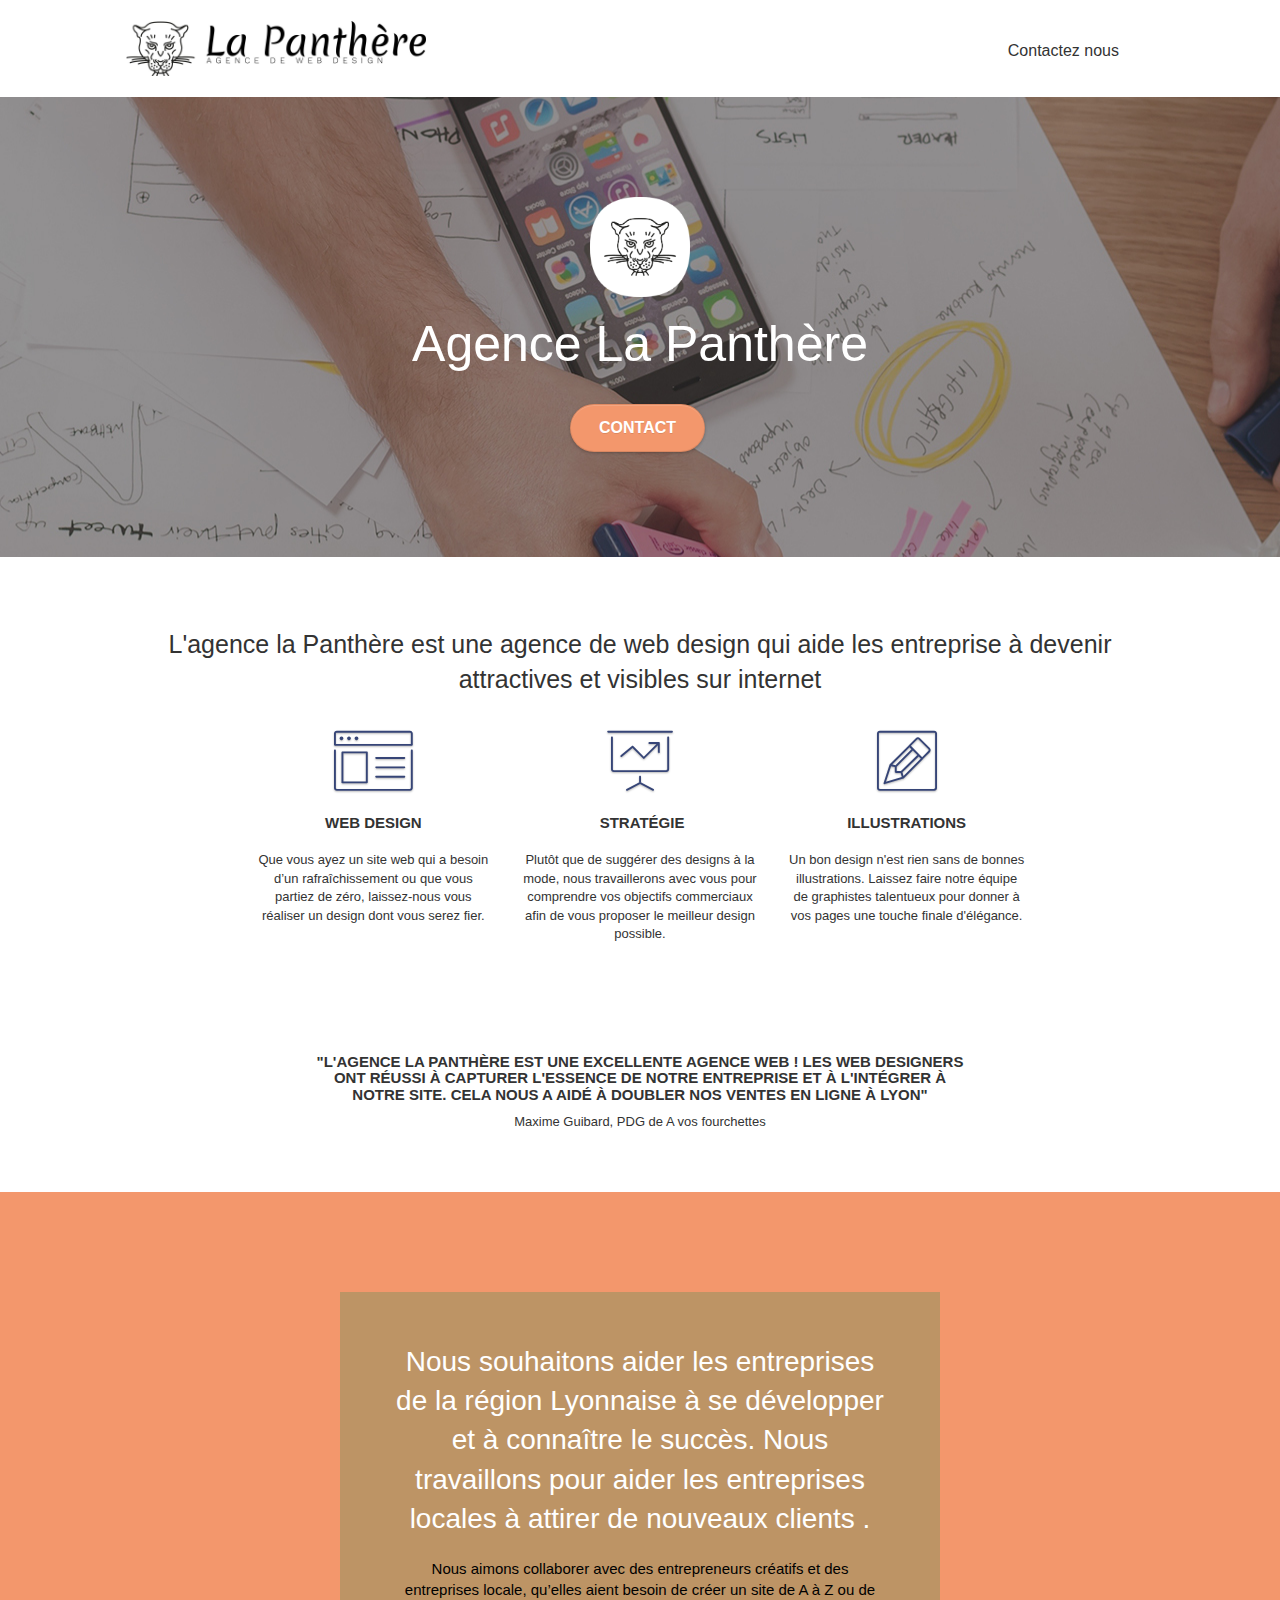
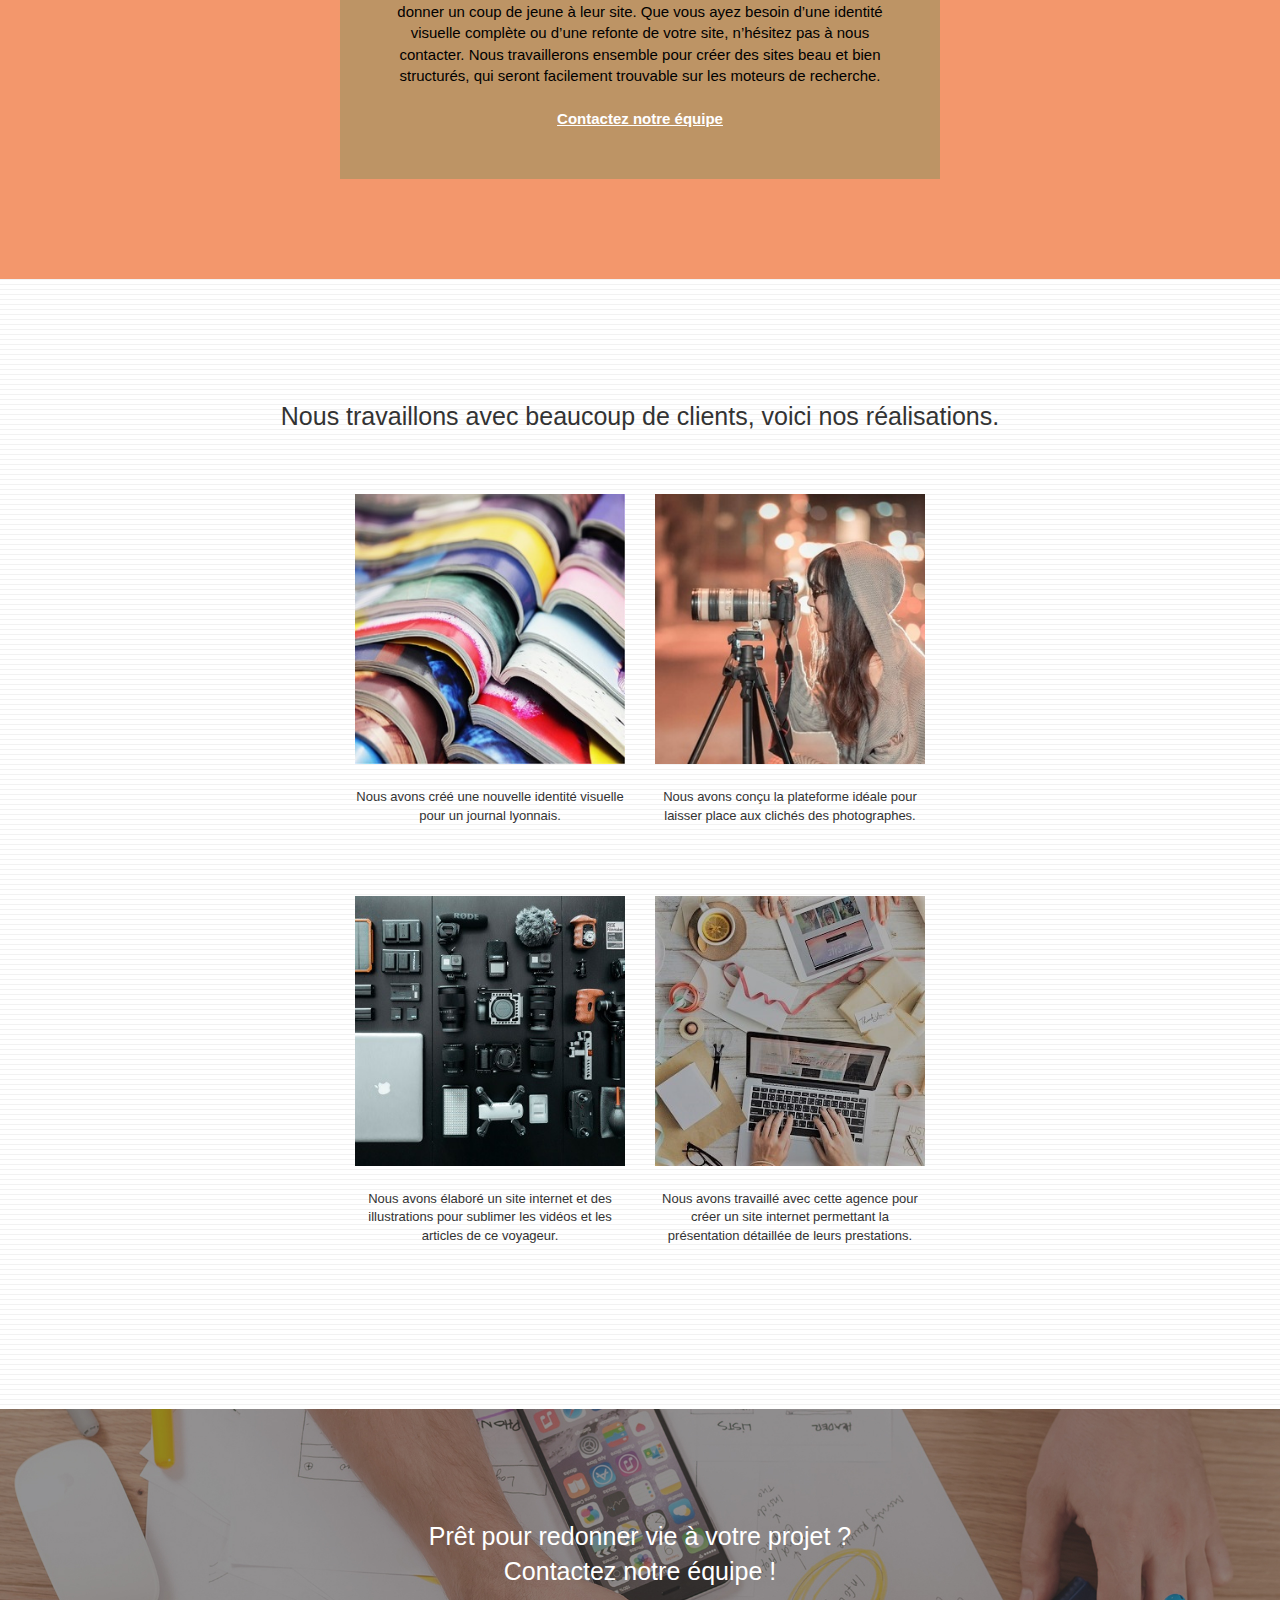
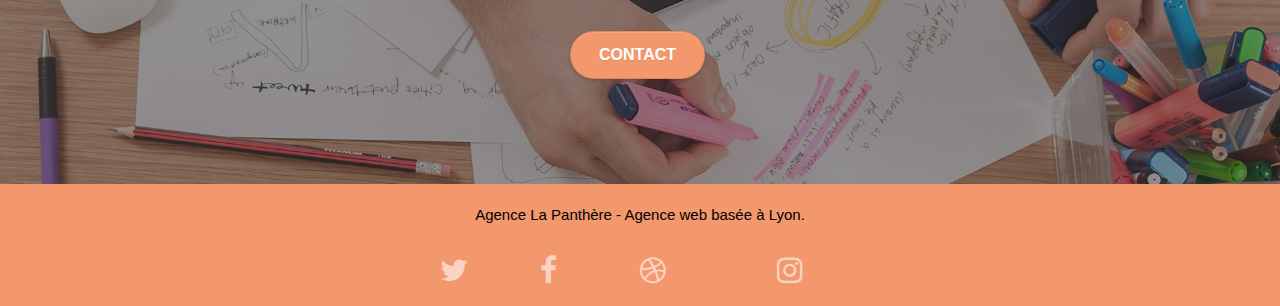
<file: index.html>
<!doctype html>
<html lang="fr">
<head>
    <meta charset="utf-8">
    <meta name="viewport" content="width=device-width, initial-scale=1.0, viewport-fit=cover">
    <link rel="shortcut icon" type="image/png" href="favicon.jpg">
	<link rel="stylesheet" type="text/css" href="./css/bootstrap.css">
	<link rel="stylesheet" type="text/css" href="style.css">
	<link rel="stylesheet" type="text/css" href="./css/font-awesome.css">
	<link rel="stylesheet" type="text/css" href="./css/et-line.css">
	
    
	<script src="./js/jquery-2.1.0.js"></script>
	<script src="./js/bootstrap.js"></script>
	<script src="./js/blocs.js"></script>
	<script src="./js/jquery.touchSwipe.js" defer></script>
	<script src="./js/gmaps.js"></script>

    <title>La Panthère</title>
	<meta name="description" content="La Panthère, agence de web design basée à Lyon, vous aide à devenir attractives et visibles sur internet.">
    
<!-- Analytics -->
 
<!-- Analytics END -->
</head>


<body>
	<header>
																	<!-- Principal conteneur -->
		<div class="page-container">
    
																		<!-- bloc-0 -->
			<div class="bloc bgc-white l-bloc " id="bloc-0">
				<div class="container bloc-sm">
					
					<nav class="navbar row">
						<div class="navbar-header">
							<img src="img/agence-la-panthere-monochrome.jpg" alt="logo" class="logo">
							<button id="nav-toggle" type="button" class="ui-navbar-toggle navbar-toggle" data-toggle="collapse" data-target=".navbar-1">
								<span class="sr-only">Toggle navigation</span><span class="icon-bar"></span><span class="icon-bar"></span><span class="icon-bar"></span>
							</button>
						</div>
						<div class="collapse navbar-collapse navbar-1 special-dropdown-nav">
							<ul class="site-navigation nav navbar-nav">
								
								<li>
								</li>
								<li>
									<a href="Contact.html">Contactez nous </a>
								</li>
							</ul>
						</div>
					</nav>
				</div>
			</div>
		</div>
	</header>
																					<!-- bloc-0 END -->

																					<!-- bloc-1-presentation -->
	<section class="bloc1">
		<div class="bloc bgc-dark-slate-blue bg-banniere d-bloc bg-t-edge bloc-bg-texture texture-paper b-parallax" id="bloc-1-hero">
			<div class="container bloc-lg">
				<div class="row tight-width-whitespace">
					<div class="col-sm-12">
						<img src="img/logo.png" class="center-block image-resize-mode" width="100" alt="Agence La Panthère, agence web paris, création logo paris" />
						<h1 class="text-center hero-bloc-text tc-white ">
							Agence La Panthère
						</h1>
						<div class="text-center">
							<a href="Contact.html" class="btn btn-lg btn-clean btn-rd cta-hero btn-atomic-tangerine" id="cta-hero">Contact</a>
						</div>
					</div>
				</div>
			</div>
		</div>
																							<!-- bloc-1-presentation END -->
	</section>
																						<!-- bloc-2-services -->
	<section class="bloc2">
		<div class="bloc bgc-white l-bloc" id="bloc-2-services">
			<div class="container bloc-md">
				<div class="row">
					<div class="col-sm-12 text-center">
						<h2>L'agence la Panthère est une agence de web design qui aide les entreprise à devenir attractives et visibles sur internet</h2>
					</div>
				</div>
				<div class="row voffset-lg med-width-whitespace">
					<div class="col-sm-4">
						<div class="text-center">
							<span class="et-icon-browser sm-shadow icon-dark-slate-blue icons icon-lg"></span>
						</div>
						<h3 class="mg-md text-center">
							Web design
						</h3>
						<p class="text-center ">
							Que vous ayez un site web qui a besoin d&rsquo;un rafraîchissement ou que vous partiez de zéro, laissez-nous vous réaliser un design dont vous serez fier.
						</p>
					</div>
					<div class="col-sm-4">
						<div class="text-center">
							<span class="et-icon-presentation sm-shadow icon-dark-slate-blue icons icon-lg"></span>
						</div>
						<h3 class="mg-md text-center">
							&nbsp;Stratégie
						</h3>
						<p class="text-center ">
							Plutôt que de suggérer des designs à la mode, nous travaillerons avec vous pour comprendre vos objectifs commerciaux afin de vous proposer le meilleur design possible.<br>
						</p>
					</div>
					<div class="col-sm-4">
						<div class="text-center">
							<span class="et-icon-edit sm-shadow icon-dark-slate-blue icons icon-lg"></span>
						</div>
						<h3 class="mg-md text-center">
							Illustrations
						</h3>
						<p class="text-center ">
							Un bon design n'est rien sans de bonnes illustrations. Laissez faire notre équipe de graphistes talentueux pour donner à vos pages une touche finale d'élégance.
						</p>
					</div>
				</div>
				<div class="row voffset-lg voffset">
					<div class="col-xs-12 col-md-8 col-md-offset-2 text-center">
						<h3>"L'agence la Panthère est une excellente agence web ! Les web designers ont réussi à capturer l'essence de notre entreprise et à l'intégrer à notre site. Cela nous a aidé à doubler nos ventes en ligne à lyon"</h3>
						<p>Maxime Guibard, PDG de A vos fourchettes</p>
					</div>
				</div>
			</div>
		</div>
	</section>
																				<!-- bloc-2-services END -->

																				<!-- bloc-3-what-i-do -->
	<section class="bloc3">
		<div class="bloc tc-white bgc-atomic-tangerine bg-presentation d-bloc bloc-bg-texture texture-paper b-parallax" id="bloc-3-what-i-do">
			<div class="container bloc-lg">
				<div class="row tight-width-whitespace black-background">
					<div class="col-sm-12">
						<h4 class="mg-md text-center tc-white">
							Nous souhaitons aider les entreprises de la région Lyonnaise à se développer et à connaître le succès. Nous travaillons pour aider les entreprises locales à attirer de nouveaux clients .<br>
						</h4>
						<p class="text-center white">
							Nous aimons collaborer avec des entrepreneurs créatifs et des entreprises locale, qu’elles aient besoin de créer un site de A à Z ou de donner un coup de jeune à leur site. Que vous ayez besoin d’une identité visuelle complète ou d’une refonte de votre site, n’hésitez pas à nous contacter. Nous travaillerons ensemble pour créer des sites beau et bien structurés, qui seront facilement trouvable sur les moteurs de recherche. <br><br><a class="ltc-white bold-link" href="Contact.html">Contactez notre équipe</a><br>
						</p>
					</div>
				</div>
			</div>
		</div>
	</section>
																			<!-- bloc-3-what-i-do END -->

																				<!-- bloc-4-portfolio -->
	<section class="bloc4">
		<div class="bloc bgc-white bg-lines-h2-bg bg-repeat l-bloc" id="bloc-4-portfolio">
			<div class="container bloc-lg">
				<div class="row">
					<div class="col-sm-12 text-center">
						<h2>Nous travaillons avec beaucoup de clients, voici nos réalisations.</h2>
					</div>
				</div>
				<div class="row tight-width-whitespace portfolio-row">
					<div class="col-sm-6">
						<a href="zoom" data-lightbox="img/1.jpeg" data-gallery-id="gallery-1" data-caption="Refonte d'un site web pour un journal local" data-frame="snapshot-lb"><img src="img/1.jpeg" alt="Refonte d'un site web pour un journal local" class="img-responsive portfolio-thumb" /></a>
						<p class="mg-md text-center">
							Nous avons créé une nouvelle identité visuelle pour un journal lyonnais.
						</p>				
					</div>
					<div class="col-sm-6">
						<a href="zoom" data-lightbox="img/2.jpeg" data-gallery-id="gallery-1" data-caption="Création d'un site web pour photographes" data-frame="snapshot-lb"><img src="img/2.jpeg" alt="Création d'un site web pour photographes" class="img-responsive portfolio-thumb" /></a>
						<p class="mg-md text-center">
							Nous avons conçu la plateforme idéale pour laisser place aux clichés des photographes.
						</p>
					</div>
				</div>
				<div class="row tight-width-whitespace portfolio-row">
					<div class="col-sm-6">
						<a href="zoom" data-lightbox="img/3.jpeg" data-gallery-id="gallery-1" data-caption="Création d'un site internet pour un voyageur" data-frame="snapshot-lb"><img src="img/3.jpeg" alt="Création d'un site internet pour un voyageur" class="img-responsive portfolio-thumb" /></a>
						<p class="mg-md text-center">
							Nous avons élaboré un site internet et des illustrations pour sublimer les vidéos et les articles de ce voyageur.
						</p>
					</div>
					<div class="col-sm-6">
						<a href="zoom" data-lightbox="img/4.jpeg" data-gallery-id="gallery-1" data-caption="Conception d'un site pour une agence de mariage" data-frame="snapshot-lb"><img src="img/4.jpeg" alt="Conception d'un site pour une agence de mariage" class="img-responsive portfolio-thumb"/></a>
						<p class="mg-md text-center">
							Nous avons travaillé avec cette agence pour créer un site internet permettant la présentation détaillée de leurs prestations.
						</p>
					</div>
				</div>
			</div>
		</div>
	</section>
																				<!-- bloc-4-portfolio END -->

																					<!-- bloc-5-cta -->
	<section class="bloc5">
		<div class="bloc bgc-dark-slate-blue bg-banniere d-bloc bloc-bg-texture texture-paper" id="bloc-5-cta">
			<div class="container bloc-lg">
				<div class="row">
					<h2 class="mg-md text-center tc-white">
						Prêt pour redonner vie à votre projet ?<br>Contactez notre équipe !
					</h2>
					<div class="col-sm-12 text-center">
						<a href="Contact.html" class="btn btn-atomic-tangerine btn-clean btn-rd btn-lg cta-hero">Contact</a>
					</div>
				</div>
			</div>
		</div>
	</section>
																				<!-- bloc-5-cta END -->

																				<!-- Footer - bloc-8 -->
	<footer>
		<div class="bloc bgc-atomic-tangerine d-bloc" id="bloc-8">
			<div class="container bloc-sm">
				<div class="row">
					<div class="col-sm-12">
						<p class="text-center white">
							Agence La Panthère - Agence web basée à Lyon.<br>
						</p>
						<div class="row row-no-gutters social">
							<div class="col-sm-3">
									<a class="social" href="https://twitter.com/home?lang=fr" ><div id="twitter">Twitter</div><span class="fa fa-twitter icon-md"></span></a>
							</div>
							<div class="col-sm-3">
									<a class="social" href="https://www.facebook.com/"><div id="Facebook">Facebook</div><span class="fa fa-facebook icon-md"></span></a>
							</div>
							<div class="col-sm-3">
									<a class="social" href="https://dribbble.com/"><div id="Dribbble">Dribbble</div><span class="fa fa-dribbble icon-md"></span></a>
							</div>
								<div class="text-center">
									<a class="social" href="https://www.instagram.com/?hl=fr"><div id="Instagram">Instagram</div><span class="fa fa-instagram icon-md"></span></a>
							</div>
						</div>
					</div>
				</div>
			</div>
		</div>
	</footer>
															<!-- Footer - bloc-8 END -->


															<!-- Principal conteneur END -->   
</body>
</html>
</file>
<file: style.css>
body {
    margin: 0;
    padding: 0;
    background: #FFF;
    overflow-x: hidden;
    -webkit-font-smoothing: antialiased;
    -moz-osx-font-smoothing: grayscale;
}

a,
button {
    transition: all .3s ease-in-out;
    outline: none!important;
}

a:hover {
    text-decoration: none;
    cursor: pointer;
}

#page-loading-blocs-notifaction {
    position: fixed;
    top: 0;
    bottom: 0;
    width: 100%;
    z-index: 100000;
    background: #FFFFFF url("img/pageload-spinner.gif") no-repeat center center;
}

.bloc {
    width: 100%;
    clear: both;
    background: 50% 50% no-repeat;
    padding: 0 50px;
    -webkit-background-size: cover;
    -moz-background-size: cover;
    -o-background-size: cover;
    background-size: cover;
    position: relative;
}

.bloc .container {
    padding-left: 0;
    padding-right: 0;
}

.bloc-lg {
    padding: 100px 50px;
}

.bloc-md {
    padding: 50px;
}

.bloc-sm {
    padding: 20px 50px;
}

.bg-center,
.bg-l-edge,
.bg-r-edge,
.bg-t-edge,
.bg-b-edge,
.bg-tl-edge,
.bg-bl-edge,
.bg-tr-edge,
.bg-br-edge,
.bg-repeat {
    -webkit-background-size: auto!important;
    -moz-background-size: auto!important;
    -o-background-size: auto!important;
    background-size: auto!important;
}

.bg-repeat {
    background: repeat;
}

.bg-t-edge {
    background: top no-repeat;
}

.bloc-bg-texture::before {
    content: "";
    background-size: 2px 2px;
    position: absolute;
    top: 0;
    bottom: 0;
    left: 0;
    right: 0;
}
#twitter{
    opacity: 0;
}
#Facebook{
    opacity: 0;
}
#Dribbble{
    opacity: 0;
}
#Instagram{
    opacity: 0;
}


.texture-paper::before {
    
    background-size: 280px 280px;
}

.b-parallax {
    background-attachment: fixed;
}

.d-bloc {
    color: rgba(255, 255, 255, .7);
}

.d-bloc button:hover {
    color: rgba(255, 255, 255, .9);
}

.d-bloc .icon-round,
.d-bloc .icon-square,
.d-bloc .icon-rounded,
.d-bloc .icon-semi-rounded-a,
.d-bloc .icon-semi-rounded-b {
    border-color: rgba(255, 255, 255, .9);
}

.d-bloc .divider-h span {
    border-color: rgba(255, 255, 255, .2);
}

.d-bloc .a-btn,
.d-bloc .navbar a,
.d-bloc .navbar-brand,
.d-bloc a .icon-sm,
.d-bloc a .icon-md,
.d-bloc a .icon-lg,
.d-bloc a .icon-xl,
.d-bloc h1 a,
.d-bloc h2 a,
.d-bloc h3 a,
.d-bloc h4 a,
.d-bloc h5 a,
.d-bloc h6 a,
.d-bloc p a {
    color: rgba(255, 255, 255, .6);
}

.d-bloc .a-btn:hover,
.d-bloc .navbar a:hover,
.d-bloc .navbar-brand:hover,
.d-bloc a:hover .icon-sm,
.d-bloc a:hover .icon-md,
.d-bloc a:hover .icon-lg,
.d-bloc a:hover .icon-xl,
.d-bloc h1 a:hover,
.d-bloc h2 a:hover,
.d-bloc h3 a:hover,
.d-bloc h4 a:hover,
.d-bloc h5 a:hover,
.d-bloc h6 a:hover,
.d-bloc p a:hover {
    color: rgba(255, 255, 255, 1);
}

.d-bloc .navbar-toggle .icon-bar {
    background: rgba(255, 255, 255, 1);
}

.d-bloc .btn-wire,
.d-bloc .btn-wire:hover {
    color: rgba(255, 255, 255, 1);
    border-color: rgba(255, 255, 255, 1);
}

.d-bloc .panel {
    color: rgba(0, 0, 0, .5);
}

.d-bloc .panel button:hover {
    color: rgba(0, 0, 0, .7);
}

.d-bloc .panel icon {
    border-color: rgba(0, 0, 0, .7);
}

.d-bloc .panel .divider-h span {
    border-color: rgba(0, 0, 0, .1);
}

.d-bloc .panel .a-btn {
    color: rgba(0, 0, 0, .6);
}

.d-bloc .panel .a-btn:hover {
    color: rgba(0, 0, 0, 1);
}

.d-bloc .panel .btn-wire,
.d-bloc .panel .btn-wire:hover {
    color: rgba(0, 0, 0, .7);
    border-color: rgba(0, 0, 0, .3);
}

.d-bloc .panel,
.l-bloc {
    color: rgba(0, 0, 0, .5);
}

.d-bloc .panel button:hover,
.l-bloc button:hover {
    color: rgba(0, 0, 0, .7);
}

.l-bloc .icon-round,
.l-bloc .icon-square,
.l-bloc .icon-rounded,
.l-bloc .icon-semi-rounded-a,
.l-bloc .icon-semi-rounded-b {
    border-color: rgba(0, 0, 0, .7);
}

.d-bloc .panel .divider-h span,
.l-bloc .divider-h span {
    border-color: rgba(0, 0, 0, .1);
}

.d-bloc .panel .a-btn,
.l-bloc .a-btn,
.l-bloc .navbar a,
.l-bloc .navbar-brand,
.l-bloc a .icon-sm,
.l-bloc a .icon-md,
.l-bloc a .icon-lg,
.l-bloc a .icon-xl,
.l-bloc h1 a,
.l-bloc h2 a,
.l-bloc h3 a,
.l-bloc h4 a,
.l-bloc h5 a,
.l-bloc h6 a,
.l-bloc p a {
    color: rgba(0, 0, 0, .6);
}

.d-bloc .panel .a-btn:hover,
.l-bloc .a-btn:hover,
.l-bloc .navbar a:hover,
.l-bloc .navbar-brand:hover,
.l-bloc a:hover .icon-sm,
.l-bloc a:hover .icon-md,
.l-bloc a:hover .icon-lg,
.l-bloc a:hover .icon-xl,
.l-bloc h1 a:hover,
.l-bloc h2 a:hover,
.l-bloc h3 a:hover,
.l-bloc h4 a:hover,
.l-bloc h5 a:hover,
.l-bloc h6 a:hover,
.l-bloc p a:hover {
    color: rgba(0, 0, 0, 1);
}

.l-bloc .navbar-toggle .icon-bar {
    color: rgba(0, 0, 0, .6);
}

.d-bloc .panel .btn-wire,
.d-bloc .panel .btn-wire:hover,
.l-bloc .btn-wire,
.l-bloc .btn-wire:hover {
    color: rgba(0, 0, 0, .7);
    border-color: rgba(0, 0, 0, .3);
}

.voffset {
    margin-top: 30px;
}

.voffset-lg {
    margin-top: 80px;
}

.row-no-gutters {
    margin-right: 0;
    margin-left: 0;
}

.row.row-no-gutters > [class^="col-"],
.row.row-no-gutters > [class*=" col-"] {
    padding-right: 0;
    padding-left: 0;
}

#bloc-1-hero h1 {
    font-size: 50px;
}

.navbar {
    margin-bottom: 0;
    z-index: 1;
}

.navbar-brand {
    height: auto;
    padding: 3px 15px;
    font-size: 25px;
    font-weight: normal;
    font-weight: 600;
    line-height: 44px;
}
.navbar-brand2{
    height: auto;
    padding-left: 800px;
    font-size: 25px;
    font-weight: normal;
    font-weight: 600;
    line-height: 44px;
}

.navbar-brand img {
    max-height: 200px;
    margin: 0 5px 0 0;
    display: inline;
}

.navbar-brand img[src$=svg] {
    min-width: 100px;
}

.nav-center .navbar-brand img {
    margin: 0;
}



.nav > li {
    float: left;
    margin-top: 4px;
    font-size: 16px;
}

.navbar-nav .open .dropdown-menu > li > a {
    text-align: inherit;
}

.nav > li a:hover,
.nav > li a:focus {
    background: transparent;
}

.navbar-toggle {
    margin: 10px 10px 0 0;
    border: 0px;
}

.navbar-toggle:hover {
    background: transparent!important;
}

.navbar-toggle .icon-bar {
    background-color: rgba(0, 0, 0, .5);
    width: 26px;
}

.nav-invert .navbar .nav {
    float: left;
}

.nav-invert .navbar-header,
.nav-invert .navbar-brand {
    float: right;
    position: relative;
    z-index: 2;
}

@media (min-width: 768px) {
    .site-navigation {
        position: absolute;
        top: 50%;
        right: 20px;
        transform: translate(0, -50%);
        -webkit-transform: translateY(-50%);
    }
    .nav > li .dropdown-menu a,
    .nav > li .dropdown-menu a:hover {
        color: #484848;
    }
    .nav-invert .site-navigation {
        left: 0;
        right: 0;
    }
    .nav-center {
        text-align: center;
    }
    .nav-center .navbar-header {
        width: 100%;
    }
    .nav-center .navbar-header,
    .nav-center .navbar-brand,
    .nav-center .nav > li {
        float: none;
        display: inline-block;
    }
    .nav-center .site-navigation {
        position: relative;
        width: 100%;
        right: 0;
        margin-right: 0px;
        margin-top: 20px;
    }
    .nav-center.mini-nav .navbar-toggle {
        float: none;
        margin: 10px auto 0;
    }
}

.nav > li > .dropdown a {
    background: none!important;
    display: block;
    padding: 14px 15px;
}

nav .caret {
    margin: 0 5px;
}

.dropdown-menu .dropdown-menu {
    top: -8px;
    left: 100%;
}

.dropdown-menu .dropmenu-flow-right {
    top: 100%;
    left: 0;
    margin-left: -1px;
    border-top-left-radius: 0;
    border-top-right-radius: 0;
}

.dropdown-menu .dropdown span {
    border: 4px solid black;
    border-top-color: transparent;
    border-right-color: transparent;
    border-bottom-color: transparent;
    margin: 6px -5px 0 0!important;
    float: right;
}

.mg-md {
    margin-top: 10px;
    margin-bottom: 20px;
}

.mg-lg {
    margin-top: 10px;
    margin-bottom: 40px;
}

.btn {
    margin: 0 5px 5px 0;
}

.btn.pull-right {
    margin: 0 0 5px 5px;
}

.btn-d,
.btn-d:hover,
.btn-d:focus {
    color: #FFF;
    background: rgba(0, 0, 0, .3);
}

button {
    outline: none!important;
}

.btn-rd {
    border-radius: 40px;
}

.btn-clean {
    border: 1px solid rgba(0, 0, 0, .08);
    border-bottom-color: rgba(0, 0, 0, .1);
    text-shadow: 0 1px 0 rgba(0, 0, 1, .1);
    box-shadow: 0 1px 3px rgba(0, 0, 1, .25), inset 0 1px 0 0 rgba(255, 255, 255, .15);
}

.icon-md {
    font-size: 30px!important;
}

.icon-lg {
    font-size: 60px!important;
}

.sm-shadow {
    text-shadow: 0 1px 2px rgba(0, 0, 0, .3);
}

.panel-sq,
.panel-sq .panel-heading,
.panel-sq .panel-footer {
    border-radius: 0;
}

.panel-rd {
    border-radius: 30px;
}

.panel-rd .panel-heading {
    border-radius: 29px 29px 0 0;
}

.panel-rd .panel-footer {
    border-radius: 0 0 29px 29px;
}

.form-control {
    border-color: rgba(0, 0, 0, .1);
    box-shadow: none;
}

.scrollToTop {
    width: 40px;
    height: 40px;
    position: fixed;
    bottom: 20px;
    right: 20px;
    opacity: 0;
    z-index: 500;
    transition: all .3s ease-in-out;
}

.scrollToTop span {
    margin-top: 6px;
}

.showScrollTop {
    font-size: 14px;
    opacity: 1;
}

a[data-lightbox] {
    position: relative;
    display: block;
    text-align: center;
}

a[data-lightbox]:hover::before {
    content: "+";
    font-family: "HelveticaNeue-Light", "Helvetica Neue Light", "Helvetica Neue", Helvetica, Arial;
    font-size: 32px;
    width: 50px;
    height: 50px;
    margin-left: -25px;
    border-radius: 50%;
    background: rgba(0, 0, 0, .6);
    color: #FFF;
    font-weight: 100;
    z-index: 1;
    position: absolute;
    top: 50%;
    transform: translateY(-50%);
    -webkit-transform: translateY(-50%);
}

a[data-lightbox]:hover img {
    opacity: 0.6;
    -webkit-animation-fill-mode: none;
    animation-fill-mode: none;
}

#lightbox-modal {
    display: flex;
    align-items: center;
}

#lightbox-modal .modal-dialog {
    width: 90%;
    max-width: 900px;
    margin: 0 auto 0;
}

#lightbox-modal .modal-dialog img {
    max-height: 90vh;
    margin: 0 auto;
}

.lightbox-caption {
    padding: 20px;
    color: #FFF;
    background: rgba(0, 0, 0, .5);
    position: absolute;
    left: 15px;
    right: 15px;
    bottom: 5px;
}

.close-lightbox {
    color: #FFF;
    font-size: 30px;
    position: absolute;
    top: 20px;
    right: 20px;
    z-index: 20;
    background: rgba(0, 0, 0, .5);
    border: none;
    line-height: 30px;
    padding: 0 9px 5px;
    opacity: 0.3;
}

.close-lightbox:hover,
.next-lightbox:hover,
.prev-lightbox:hover {
    opacity: 1.0;
    color: #FFF;
}

.next-lightbox,
.prev-lightbox {
    font-size: 20px;
    color: rgba(255, 255, 255, .9);
    background: rgba(0, 0, 0, .5);
    transition: all .2s ease-in-out;
    position: absolute;
    top: 45%;
    z-index: 1;
    opacity: 0.4;
}

.next-lightbox {
    padding: 6px 8px 1px 13px;
    right: 25px;
}

.prev-lightbox {
    padding: 6px 13px 1px 10px;
    left: 25px;
}

.snapshot-lb .modal-body {
    padding-bottom: 45px;
}

.snapshot-lb .lightbox-caption {
    padding: 0;
    color: rgba(0, 0, 0, .5);
    background: none;
}
h1,
h2,
h3,
h4,
h5,
h6,
p,
label,
.btn,
a {
    font-family: "helvetica";
    font-weight: 400;
    color: #333333!important;
}

.container {
    max-width: 1000px;
}

.hero-bloc-text {
    font-size: 38px;
}

.hero-bloc-text-sub {
    font-size: 36px;
}

.statement-bloc-text {
    line-height: 26px;
    font-style: italic;
    font-size: 20px;
    text-align: center;
    font-weight: lighter;
    max-width: 520px;
    margin: auto auto auto auto;
}

p {
    font-size: 13px;
   
}

.tight-width-whitespace {
    max-width: 600px;
    margin: auto auto auto auto;
}

.h1 {
    font-size: 200px;
    font-family: "Open Sans";
}

.cta-hero {
    margin-top: 22px;
    color: #FFFFFF!important;
    text-transform: uppercase;
    padding: 12px 28px 12px 28px;
    font-size: 16px;
    font-weight: 700;
}

.social {
    max-width: 400px;
    margin: auto auto auto auto;
    
}

h2 {
    font-size: 25px;
    line-height: 1.4em;
}

h3 {
    font-size: 15px;
    text-transform: uppercase;
    font-weight: 700;
    color: #333333!important;
}
h4 {
    font-size: 28px;
    line-height: 1.4em;
}


.med-width-whitespace {
    max-width: 800px;
    margin: auto auto auto auto;
    box-shadow: 0px 0px 0px #000000;
}

h1 {
    color: #333333!important;
}

h4 {
    color: #333333!important;
}

.icons {
    margin-bottom: 14px;
    margin-top: 24px;
}

.white {
    color: black!important;
    font-size: 15px;
}

.portfolio-thumb {
    margin-bottom: 24px;
}

.portfolio-row {
    margin-bottom: 44px;
    margin-top: 50px;
}

.avatar {
    box-shadow: 0px 4px 9px rgba(0, 0, 0, 0.3);
}

.black-background {
    background-color: rgba(165, 147, 99, 0.7);
    padding: 40px 40px 40px 40px;
}

.bold-link {
    font-weight: 900;
    text-decoration: underline!important;
}

.bgc-white {
    background-color: #FFFFFF;
}

.bgc-dark-slate-blue {
    background-color: #364577;
}

.bgc-atomic-tangerine {
    background-color: #F3976C;
}
.tc-white{
    color: white!important;
}
.tc-white2 {
    color: black!important;
    margin-left: 700px;
    width: 100%;
    font-size: 30px;
}

.description{
    margin-left: 630px;
    font-size: 20px;
    width: 100%;
    color: black!important;
}

.btn-atomic-tangerine {
    background: #F3976C;
    color: white!important;
}

.btn-atomic-tangerine:hover {
    background: #c27956!important;
    color: #FFFFFF!important;
}

.ltc-white {
    color: #FFFFFF!important;
}

.ltc-white:hover {
    color: #cccccc!important;
}

.ltc-atomic-tangerine {
    color: #F3976C!important;
}

.ltc-atomic-tangerine:hover {
    color: #c27956!important;
}

.icon-dark-slate-blue {
    color: #364577!important;
    border-color: #364577!important;
}

.bg-dots-bg {
    background-image: url("img/dots-bg.png");
}
.logo{
    width: 300px;
}
.bg-lines-h2-bg {
    background-image: url("img/lines-h2-bg.png");
}

.bg-banniere {
    background-image: url("img/agence-la-panthere.jpeg");
}

.bg-presentation {
    background-image: url("img/image-de-presentation.jpeg");
}

@media (max-width: 1024px) {
    body{
        width: 100%;
        height: 100%;
    }
    .bloc {
        padding-left: 20px;
        padding-right: 20px;
    }
    .bloc.full-width-bloc,
    .bloc-tile-2.full-width-bloc .container,
    .bloc-tile-3.full-width-bloc .container,
    .bloc-tile-4.full-width-bloc .container {
        padding-left: 0;
        padding-right: 0;
    }
    .portfolio-thumb {
        margin-bottom: 24px;
        margin-left: 35px;
    }
    .tc-white{
        font-size: 15px;
    }
    .row.row-no-gutters{
        text-align: center;
    }
    .navbar-brand2{
        padding-left: 85px;
    }
.tc-white2{
    margin-left: 80px;
    font-size: 20px;
}
.description{
    margin-left: 30px;
    font-size: 10px;

}
}
@media (max-width: 992px) and (min-width: 768px) {
    .navbar .nav {
        max-width: 80%
    }
    .nav-center.navbar .nav {
        max-width: 100%
    }
    .navbar-brand2{
        margin-left: 160px;
    }
    .tc-white2{
        padding-left: 200px;
    }
    .description{
        padding-left: 50px;
        font-size: 20px;
    }
}

@media only screen and (min-width: 768px) and (max-width: 1024px) and (orientation: landscape) {
    .b-parallax {
        background-attachment: scroll;
    }
}

@media only screen and (min-width: 1024px) and (max-width: 1366px) and (-webkit-min-pixel-ratio: 1.5) {
    .b-parallax {
        background-attachment: scroll;
    }
}

@media (max-width: 991px) {
    .container {
        width: 100%;
    }
    .b-parallax {
        background-attachment: scroll;
    }
    .page-container,
    #hero-bloc {
        overflow-x: hidden;
        position: relative;
    }
  
    .bloc-group,
    .bloc-group .bloc {
        display: block;
        width: 100%;
    }
    .bloc-fill-screen .fill-bloc-top-edge,
    .bloc-fill-screen .fill-bloc-bottom-edge {
        padding: 0 20px;
    
    }
}

@media (max-width: 767px) {
    .page-container {
        overflow-x: hidden;
        position: relative;
    }
    h1,
    h2,
    h3,
    h4,
    h5,
    h6,
    p,
    #disqus_thread {
        padding-left: 10px!important;
        padding-right: 10px!important;
    }
    .b-parallax {
        background-attachment: scroll;
    }
    .navbar .nav {
        padding-top: 0;
        border-top: 1px solid rgba(0, 0, 0, .2);
        float: none!important;
    }
    .navbar.row {
        margin-left: 0;
        margin-right: 0;
    }
    .site-navigation {
        position: inherit;
        transform: none;
        -webkit-transform: none;
        -ms-transform: none;
    }
    .nav > li {
        margin-top: 0;
        border-bottom: 1px solid rgba(0, 0, 0, .1);
        background: rgba(0, 0, 0, .05);
        text-align: left;
        padding-left: 15px;
        width: 100%;
    }
    .nav > li:hover {
        background: rgba(0, 0, 0, .08);
    }
    .dropdown .dropdown a .caret {
        float: none;
        margin: 5px 0 0 10px!important;
        border: 4px solid black;
        border-bottom-color: transparent;
        border-right-color: transparent;
        border-left-color: transparent;
    }
    #hero-bloc .navbar .nav {
        background: rgba(0, 0, 0, .8);
    }
    #hero-bloc .navbar .nav a {
        color: rgba(255, 255, 255, .6);
    }
    .hero {
        padding: 50px 0;
    }
    .hero-nav {
        left: -1px;
        right: -1px;
    }
    .navbar-collapse {
        padding: 0;
        overflow-x: hidden;
        -webkit-box-shadow: none;
        box-shadow: none;
    }
    .navbar-brand img {
        max-height: 40px;
        width: auto;
    }
    .nav-invert .navbar-header {
        float: none;
        width: 100%;
    }
    .nav-invert .navbar-toggle {
        float: left;
        margin-left: 10px;
    }
    .bloc {
        padding-left: 0;
        padding-right: 0;
    }
    
    .bloc-sm,
    .bloc-md {
        padding-left: 0;
        padding-right: 0;
    }
    .bloc-tile-2 .container,
    .bloc-tile-3 .container,
    .bloc-tile-4 .container,
    .bloc-fill-screen .fill-bloc-top-edge,
    .bloc-fill-screen .fill-bloc-bottom-edge {
        padding-left: 0;
        padding-right: 0;
    }
    .a-block {
        padding: 0 10px;
    }
    .btn-dwn {
        display: none;
    }
    .voffset {
        margin-top: 5px;
    }
    .voffset-md {
        margin-top: 20px;
    }
    .voffset-lg {
        margin-top: 30px;
    }
    form {
        padding: 5px;
    }
    .close-lightbox {
        display: inline-block;
    }
    .blocsapp-device-iphone5 {
        background-size: 216px 425px;
        padding-top: 60px;
        width: 216px;
        height: 425px;
    }
    .blocsapp-device-iphone5 img {
        width: 180px;
        height: 320px;
    }
}

@media (max-width: 400px) {
    .bloc {
        padding-left: 0;
        padding-right: 0;
    }
}

@media (max-width: 767px) {
    .bloc-mob-center-text {
        text-align: center;
    }
}
</file>
<file: css/et-line.css>
@font-face {
    font-family: et-line;
    src: url(../fonts/et-line.eot);
    src: url(../fonts/et-line.eot?#iefix) format('embedded-opentype'), url(../fonts/et-line.woff) format('woff'), url(../fonts/et-line.ttf) format('truetype'), url(../fonts/et-line.svg#et-line) format('svg');
    font-weight: 400;
    font-style: normal
}

.et-icon-adjustments,
.et-icon-alarmclock,
.et-icon-anchor,
.et-icon-aperture,
.et-icon-attachment,
.et-icon-bargraph,
.et-icon-basket,
.et-icon-beaker,
.et-icon-bike,
.et-icon-book-open,
.et-icon-briefcase,
.et-icon-browser,
.et-icon-calendar,
.et-icon-camera,
.et-icon-caution,
.et-icon-chat,
.et-icon-circle-compass,
.et-icon-clipboard,
.et-icon-clock,
.et-icon-cloud,
.et-icon-compass,
.et-icon-desktop,
.et-icon-dial,
.et-icon-document,
.et-icon-documents,
.et-icon-download,
.et-icon-dribbble,
.et-icon-edit,
.et-icon-envelope,
.et-icon-expand,
.et-icon-facebook,
.et-icon-flag,
.et-icon-focus,
.et-icon-gears,
.et-icon-genius,
.et-icon-gift,
.et-icon-global,
.et-icon-globe,
.et-icon-googleplus,
.et-icon-grid,
.et-icon-happy,
.et-icon-hazardous,
.et-icon-heart,
.et-icon-hotairballoon,
.et-icon-hourglass,
.et-icon-key,
.et-icon-laptop,
.et-icon-layers,
.et-icon-lifesaver,
.et-icon-lightbulb,
.et-icon-linegraph,
.et-icon-linkedin,
.et-icon-lock,
.et-icon-magnifying-glass,
.et-icon-map,
.et-icon-map-pin,
.et-icon-megaphone,
.et-icon-mic,
.et-icon-mobile,
.et-icon-newspaper,
.et-icon-notebook,
.et-icon-paintbrush,
.et-icon-paperclip,
.et-icon-pencil,
.et-icon-phone,
.et-icon-picture,
.et-icon-pictures,
.et-icon-piechart,
.et-icon-presentation,
.et-icon-pricetags,
.et-icon-printer,
.et-icon-profile-female,
.et-icon-profile-male,
.et-icon-puzzle,
.et-icon-quote,
.et-icon-recycle,
.et-icon-refresh,
.et-icon-ribbon,
.et-icon-rss,
.et-icon-sad,
.et-icon-scissors,
.et-icon-scope,
.et-icon-search,
.et-icon-shield,
.et-icon-speedometer,
.et-icon-strategy,
.et-icon-streetsign,
.et-icon-tablet,
.et-icon-target,
.et-icon-telescope,
.et-icon-toolbox,
.et-icon-tools,
.et-icon-tools-2,
.et-icon-trophy,
.et-icon-tumblr,
.et-icon-twitter,
.et-icon-upload,
.et-icon-video,
.et-icon-wallet,
.et-icon-wine {
    font-family: et-line;
    speak: none;
    font-style: normal;
    font-weight: 400;
    font-variant: normal;
    text-transform: none;
    line-height: 1;
    -webkit-font-smoothing: antialiased;
    -moz-osx-font-smoothing: grayscale;
    display: inline-block
}

.et-icon-mobile:before {
    content: "\e000"
}

.et-icon-laptop:before {
    content: "\e001"
}

.et-icon-desktop:before {
    content: "\e002"
}

.et-icon-tablet:before {
    content: "\e003"
}

.et-icon-phone:before {
    content: "\e004"
}

.et-icon-document:before {
    content: "\e005"
}

.et-icon-documents:before {
    content: "\e006"
}

.et-icon-search:before {
    content: "\e007"
}

.et-icon-clipboard:before {
    content: "\e008"
}

.et-icon-newspaper:before {
    content: "\e009"
}

.et-icon-notebook:before {
    content: "\e00a"
}

.et-icon-book-open:before {
    content: "\e00b"
}

.et-icon-browser:before {
    content: "\e00c"
}

.et-icon-calendar:before {
    content: "\e00d"
}

.et-icon-presentation:before {
    content: "\e00e"
}

.et-icon-picture:before {
    content: "\e00f"
}

.et-icon-pictures:before {
    content: "\e010"
}

.et-icon-video:before {
    content: "\e011"
}

.et-icon-camera:before {
    content: "\e012"
}

.et-icon-printer:before {
    content: "\e013"
}

.et-icon-toolbox:before {
    content: "\e014"
}

.et-icon-briefcase:before {
    content: "\e015"
}

.et-icon-wallet:before {
    content: "\e016"
}

.et-icon-gift:before {
    content: "\e017"
}

.et-icon-bargraph:before {
    content: "\e018"
}

.et-icon-grid:before {
    content: "\e019"
}

.et-icon-expand:before {
    content: "\e01a"
}

.et-icon-focus:before {
    content: "\e01b"
}

.et-icon-edit:before {
    content: "\e01c"
}

.et-icon-adjustments:before {
    content: "\e01d"
}

.et-icon-ribbon:before {
    content: "\e01e"
}

.et-icon-hourglass:before {
    content: "\e01f"
}

.et-icon-lock:before {
    content: "\e020"
}

.et-icon-megaphone:before {
    content: "\e021"
}

.et-icon-shield:before {
    content: "\e022"
}

.et-icon-trophy:before {
    content: "\e023"
}

.et-icon-flag:before {
    content: "\e024"
}

.et-icon-map:before {
    content: "\e025"
}

.et-icon-puzzle:before {
    content: "\e026"
}

.et-icon-basket:before {
    content: "\e027"
}

.et-icon-envelope:before {
    content: "\e028"
}

.et-icon-streetsign:before {
    content: "\e029"
}

.et-icon-telescope:before {
    content: "\e02a"
}

.et-icon-gears:before {
    content: "\e02b"
}

.et-icon-key:before {
    content: "\e02c"
}

.et-icon-paperclip:before {
    content: "\e02d"
}

.et-icon-attachment:before {
    content: "\e02e"
}

.et-icon-pricetags:before {
    content: "\e02f"
}

.et-icon-lightbulb:before {
    content: "\e030"
}

.et-icon-layers:before {
    content: "\e031"
}

.et-icon-pencil:before {
    content: "\e032"
}

.et-icon-tools:before {
    content: "\e033"
}

.et-icon-tools-2:before {
    content: "\e034"
}

.et-icon-scissors:before {
    content: "\e035"
}

.et-icon-paintbrush:before {
    content: "\e036"
}

.et-icon-magnifying-glass:before {
    content: "\e037"
}

.et-icon-circle-compass:before {
    content: "\e038"
}

.et-icon-linegraph:before {
    content: "\e039"
}

.et-icon-mic:before {
    content: "\e03a"
}

.et-icon-strategy:before {
    content: "\e03b"
}

.et-icon-beaker:before {
    content: "\e03c"
}

.et-icon-caution:before {
    content: "\e03d"
}

.et-icon-recycle:before {
    content: "\e03e"
}

.et-icon-anchor:before {
    content: "\e03f"
}

.et-icon-profile-male:before {
    content: "\e040"
}

.et-icon-profile-female:before {
    content: "\e041"
}

.et-icon-bike:before {
    content: "\e042"
}

.et-icon-wine:before {
    content: "\e043"
}

.et-icon-hotairballoon:before {
    content: "\e044"
}

.et-icon-globe:before {
    content: "\e045"
}

.et-icon-genius:before {
    content: "\e046"
}

.et-icon-map-pin:before {
    content: "\e047"
}

.et-icon-dial:before {
    content: "\e048"
}

.et-icon-chat:before {
    content: "\e049"
}

.et-icon-heart:before {
    content: "\e04a"
}

.et-icon-cloud:before {
    content: "\e04b"
}

.et-icon-upload:before {
    content: "\e04c"
}

.et-icon-download:before {
    content: "\e04d"
}

.et-icon-target:before {
    content: "\e04e"
}

.et-icon-hazardous:before {
    content: "\e04f"
}

.et-icon-piechart:before {
    content: "\e050"
}

.et-icon-speedometer:before {
    content: "\e051"
}

.et-icon-global:before {
    content: "\e052"
}

.et-icon-compass:before {
    content: "\e053"
}

.et-icon-lifesaver:before {
    content: "\e054"
}

.et-icon-clock:before {
    content: "\e055"
}

.et-icon-aperture:before {
    content: "\e056"
}

.et-icon-quote:before {
    content: "\e057"
}

.et-icon-scope:before {
    content: "\e058"
}

.et-icon-alarmclock:before {
    content: "\e059"
}

.et-icon-refresh:before {
    content: "\e05a"
}

.et-icon-happy:before {
    content: "\e05b"
}

.et-icon-sad:before {
    content: "\e05c"
}

.et-icon-facebook:before {
    content: "\e05d"
}

.et-icon-twitter:before {
    content: "\e05e"
}

.et-icon-googleplus:before {
    content: "\e05f"
}

.et-icon-rss:before {
    content: "\e060"
}

.et-icon-tumblr:before {
    content: "\e061"
}

.et-icon-linkedin:before {
    content: "\e062"
}

.et-icon-dribbble:before {
    content: "\e063"
}
</file>
